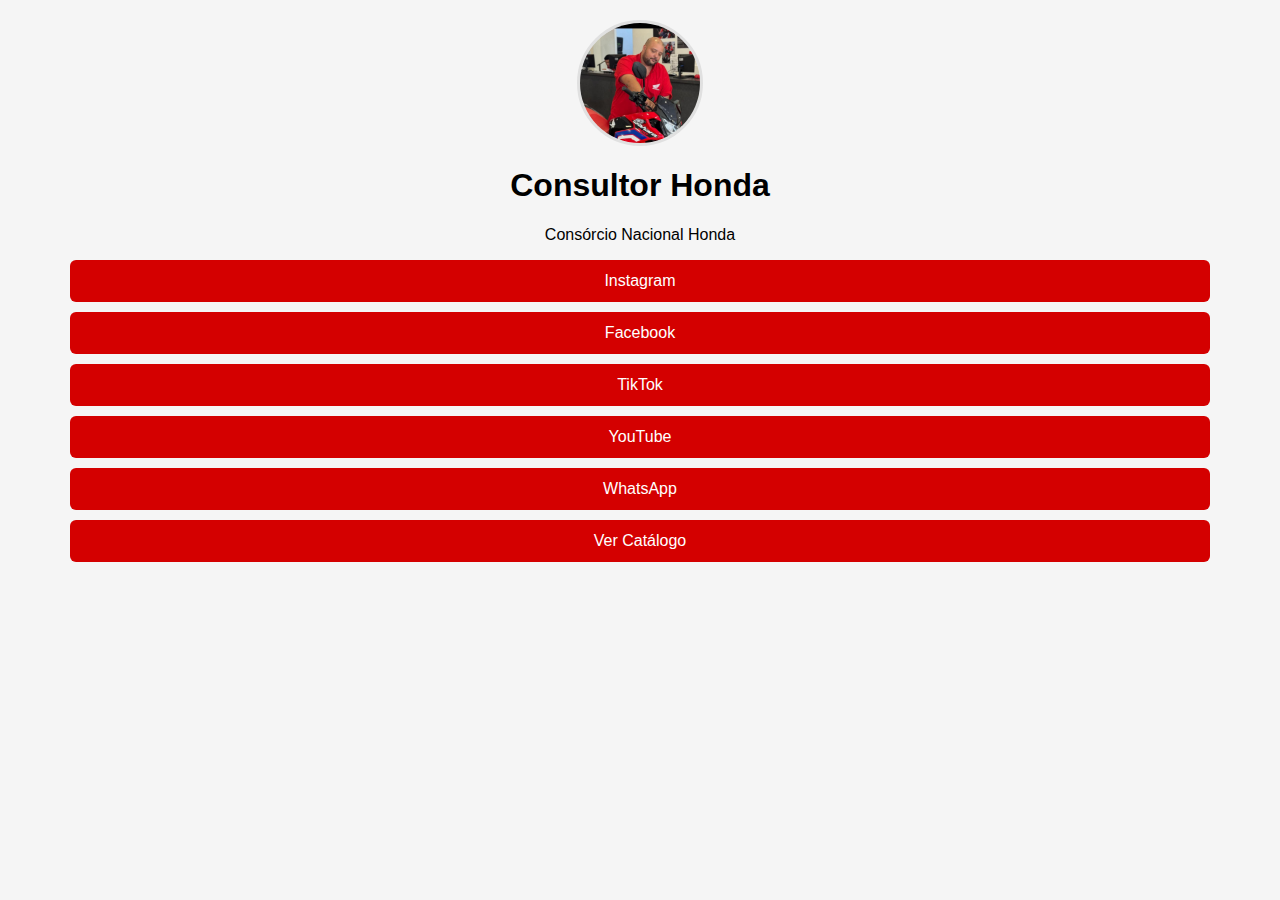
<file: index.html>
<!DOCTYPE html>
<html lang="pt-BR">
<head>
  <meta charset="UTF-8">
  <meta name="viewport" content="width=device-width, initial-scale=1.0">
  <title>Consultor Honda</title>
  <link rel="stylesheet" href="styles.css">
  <script src="scripts.js"></script>
</head>
<body>

<div class="container">
  <img src="/photo/WhatsApp Image 2026-01-28 at 02.55.40.jpeg" class="perfil">
  <h1>Consultor Honda</h1>
  <p>Consórcio Nacional Honda</p>

  <div class="botoes">
    <a href="https://instagram.com" target="_blank">Instagram</a>
    <a href="https://facebook.com" target="_blank">Facebook</a>
    <a href="https://tiktok.com" target="_blank">TikTok</a>
    <a href="https://youtube.com" target="_blank">YouTube</a>
    <a href="https://wa.me/55999999999" target="_blank">WhatsApp</a>
  </div>

  <a href="catalogo.html" class="catalogo-btn">Ver Catálogo</a>
</div>

</body>
</html>
</file>
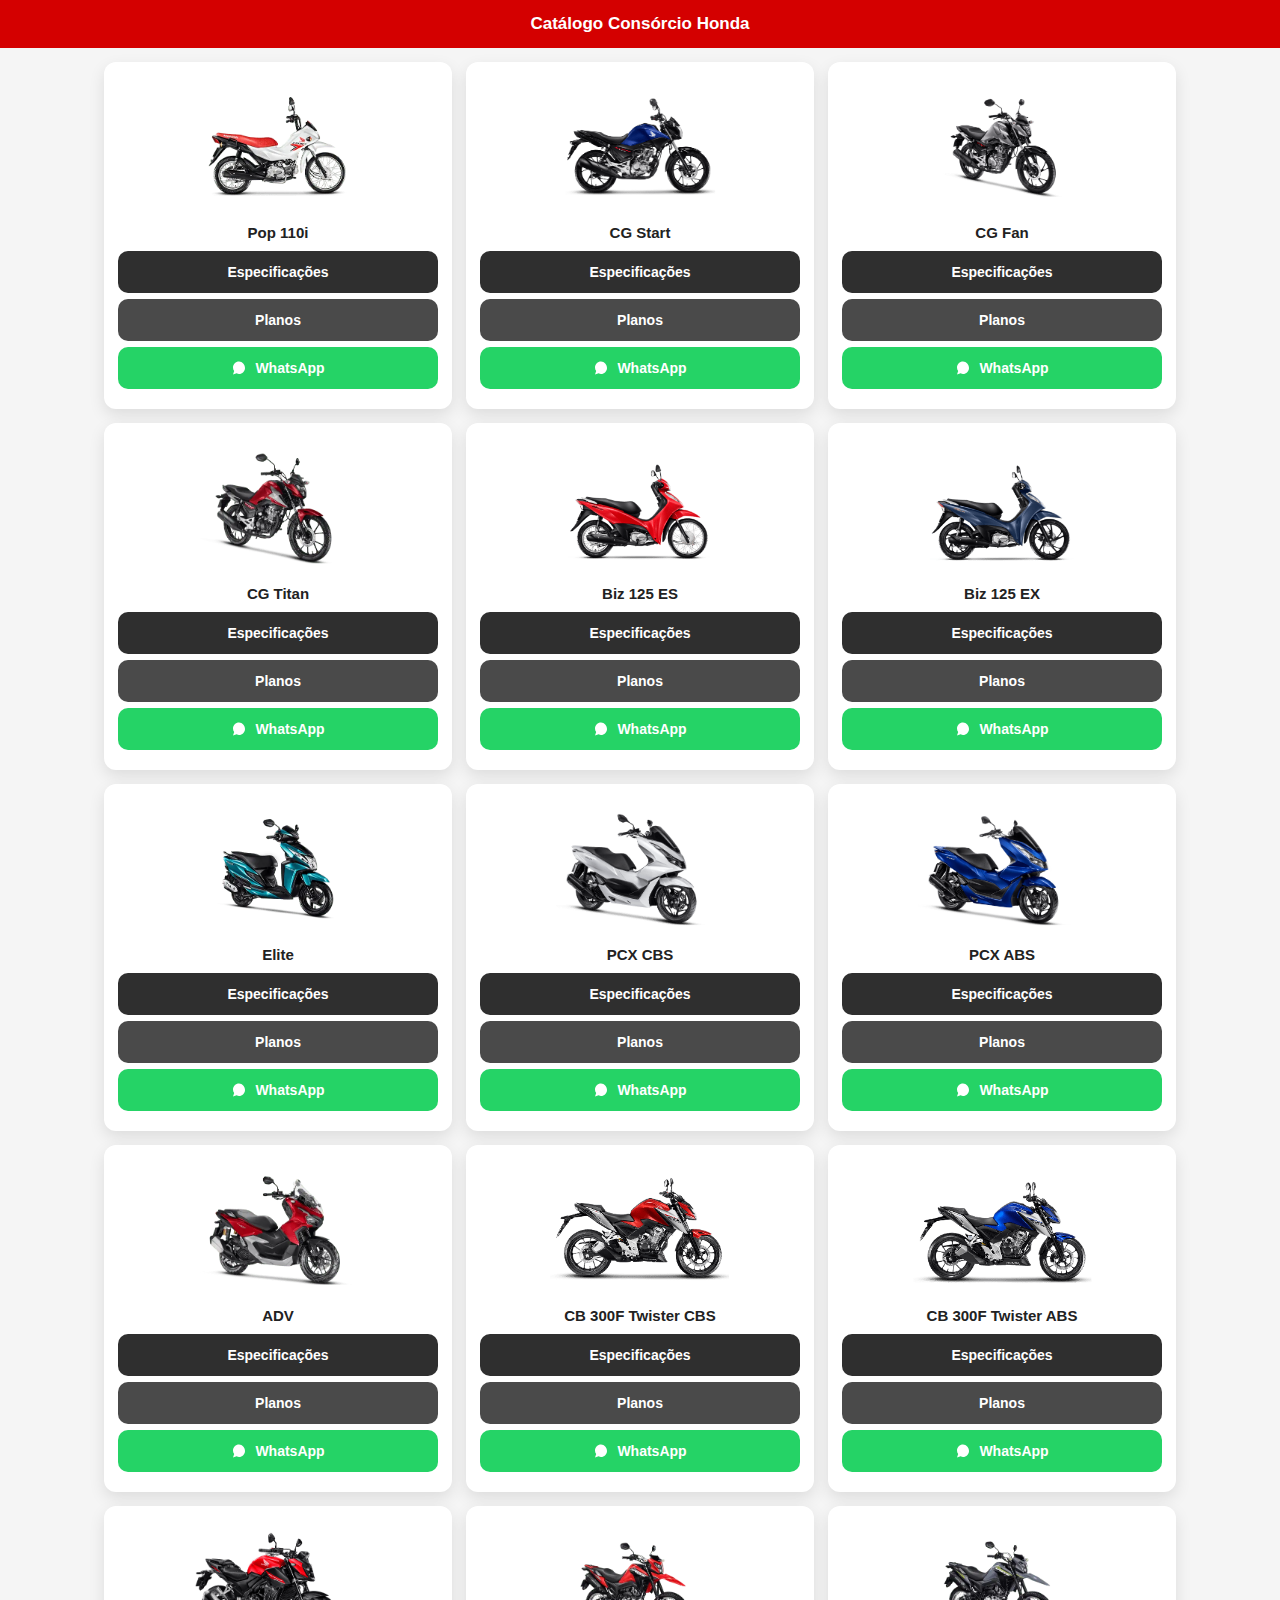
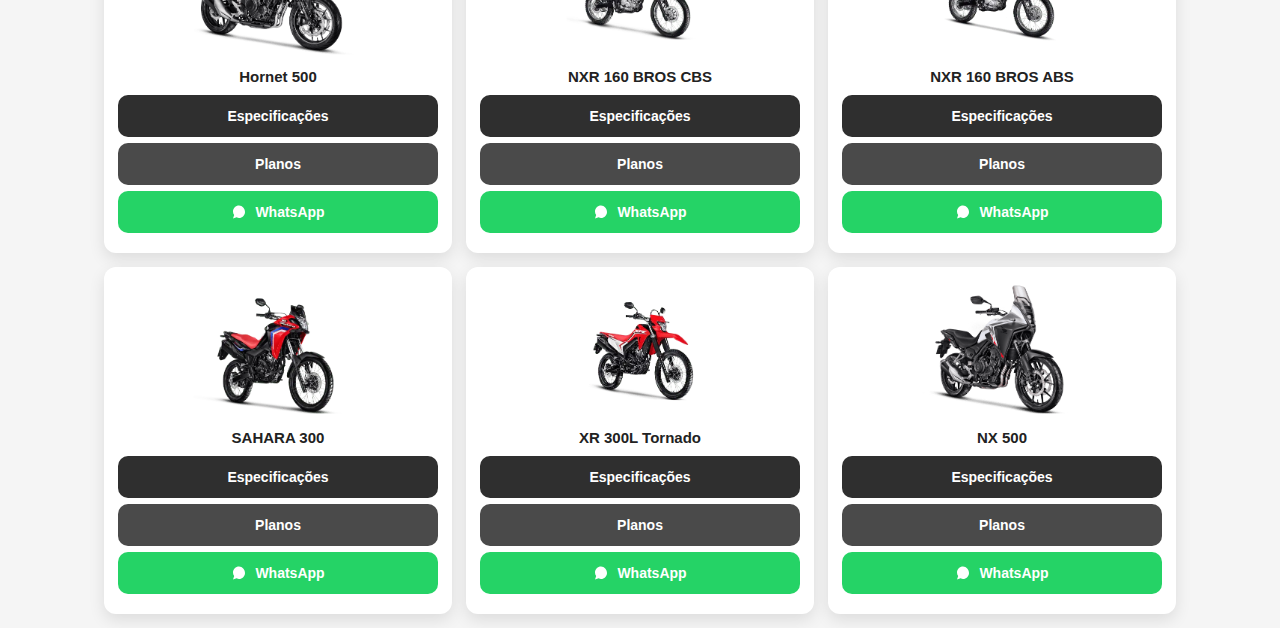
<file: catalogo.html>
<!DOCTYPE html>
<html lang="pt-BR">
<head>
  <meta charset="UTF-8">
  <meta name="viewport" content="width=device-width, initial-scale=1.0">
  <title>Catálogo Honda</title>
  <link rel="stylesheet" href="styles2.css">
  <script src="scripts.js" defer></script>
</head>

<body>

<h2>Catálogo Consórcio Honda</h2>

<div class="catalogo">

  <div class="card">
    <img src="/motos/popa-branca-lateral.png" alt="Pop 110i">
    <h3>Pop 110i</h3>
    <button onclick="abrirModal('spec-pop')">Especificações</button>
    <button onclick="abrirModal('plan-pop')">Planos</button>
    <a href="https://wa.me/5512991791629?text=Eu%20quero%20uma%20cota%20exclusiva" target="_blank">WhatsApp</a>
  </div>

  <div class="card">
    <img src="/motos/cg-160-start-lateral-1_0.png" alt="CG Start">
    <h3>CG Start</h3>
    <button onclick="abrirModal('spec-start')">Especificações</button>
    <button onclick="abrirModal('plan-start')">Planos</button>
    <a href="https://wa.me/5512991791629?text=Eu%20quero%20uma%20cota%20exclusiva" target="_blank">WhatsApp</a>
  </div>

  <div class="card">
    <img src="/motos/cg-160-fan-fd_0.png" alt="CG Fan">
    <h3>CG Fan</h3>
    <button onclick="abrirModal('spec-fan')">Especificações</button>
    <button onclick="abrirModal('plan-fan')">Planos</button>
    <a href="https://wa.me/5512991791629?text=Eu%20quero%20uma%20cota%20exclusiva" target="_blank">WhatsApp</a>
  </div>

  <div class="card">
    <img src="/motos/cg-160-titan-vermelha-fd.png.webp" alt="CG Titan">
    <h3>CG Titan</h3>
    <button onclick="abrirModal('spec-titan')">Especificações</button>
    <button onclick="abrirModal('plan-titan')">Planos</button>
    <a href="https://wa.me/5512991791629?text=Eu%20quero%20uma%20cota%20exclusiva" target="_blank">WhatsApp</a>
  </div>

  <div class="card">
    <img src="/motos/tipomotomodelobiz-125-versao-es_0.png" alt="Biz 125 ES">
    <h3>Biz 125 ES</h3>
    <button onclick="abrirModal('spec-bizes')">Especificações</button>
    <button onclick="abrirModal('plan-bizes')">Planos</button>
    <a href="https://wa.me/5512991791629?text=Eu%20quero%20uma%20cota%20exclusiva" target="_blank">WhatsApp</a>
  </div>

  <div class="card">
    <img src="/motos/tipomotomodelobiz-125-versao-ex_0.png" alt="Biz 125 EX">
    <h3>Biz 125 EX</h3>
    <button onclick="abrirModal('spec-bizex')">Especificações</button>
    <button onclick="abrirModal('plan-bizex')">Planos</button>
    <a href="https://wa.me/5512991791629?text=Eu%20quero%20uma%20cota%20exclusiva" target="_blank">WhatsApp</a>
  </div>

<div class="card">
    <img src="/motos/elite-3_4fd-4_0.png.webp" alt="Elite">
    <h3>Elite</h3>
    <button onclick="abrirModal('spec-bizex')">Especificações</button>
    <button onclick="abrirModal('plan-bizex')">Planos</button>
    <a href="https://wa.me/5512991791629?text=Eu%20quero%20uma%20cota%20exclusiva" target="_blank">WhatsApp</a>
  </div>


<div class="card">
    <img src="/motos/pcx-cbs-pearl-hakuji-white_fd_0.png" alt="PCX CBS">
    <h3>PCX CBS</h3>
    <button onclick="abrirModal('spec-bizex')">Especificações</button>
    <button onclick="abrirModal('plan-bizex')">Planos</button>
    <a href="https://wa.me/5512991791629?text=Eu%20quero%20uma%20cota%20exclusiva" target="_blank">WhatsApp</a>
  </div>

  <div class="card">
    <img src="/motos/pcx-abs_fd_0.png" alt="PCX ABS">
    <h3>PCX ABS</h3>
    <button onclick="abrirModal('spec-bizex')">Especificações</button>
    <button onclick="abrirModal('plan-bizex')">Planos</button>
    <a href="https://wa.me/5512991791629?text=Eu%20quero%20uma%20cota%20exclusiva" target="_blank">WhatsApp</a>
  </div>

  <div class="card">
    <img src="/motos/honda-adv_-vermelha_fd-1_0.png.webp" alt="ADV">
    <h3>ADV</h3>
    <button onclick="abrirModal('spec-bizex')">Especificações</button>
    <button onclick="abrirModal('plan-bizex')">Planos</button>
    <a href="https://wa.me/5512991791629?text=Eu%20quero%20uma%20cota%20exclusiva" target="_blank">WhatsApp</a>
  </div>

<div class="card">
    <img src="/motos/lateral-vermelha_2.png" alt="CB 300F Twister CBS">
    <h3>CB 300F Twister CBS</h3>
    <button onclick="abrirModal('spec-bizex')">Especificações</button>
    <button onclick="abrirModal('plan-bizex')">Planos</button>
    <a href="https://wa.me/5512991791629?text=Eu%20quero%20uma%20cota%20exclusiva" target="_blank">WhatsApp</a>
  </div>

  <div class="card">
    <img src="/motos/lateral-azul_1.png" alt="CB 300F Twister ABS">
    <h3>CB 300F Twister ABS</h3>
    <button onclick="abrirModal('spec-bizex')">Especificações</button>
    <button onclick="abrirModal('plan-bizex')">Planos</button>
    <a href="https://wa.me/5512991791629?text=Eu%20quero%20uma%20cota%20exclusiva" target="_blank">WhatsApp</a>
  </div>

<div class="card">
    <img src="/motos/hornet-500_red_fd_0.png" alt="Hornet 500">
    <h3>Hornet 500</h3>
    <button onclick="abrirModal('spec-bizex')">Especificações</button>
    <button onclick="abrirModal('plan-bizex')">Planos</button>
    <a href="https://wa.me/5512991791629?text=Eu%20quero%20uma%20cota%20exclusiva" target="_blank">WhatsApp</a>
  </div>

  <div class="card">
    <img src="/motos/bros-preta-3_4te-cbs-frente_5.png.webp" alt="BROS CBS">
    <h3>NXR 160 BROS CBS</h3>
    <button onclick="abrirModal('spec-bizex')">Especificações</button>
    <button onclick="abrirModal('plan-bizex')">Planos</button>
    <a href="https://wa.me/5512991791629?text=Eu%20quero%20uma%20cota%20exclusiva" target="_blank">WhatsApp</a>
  </div>

 <div class="card">
    <img src="/motos/1_bros-cinza-frente-abs.png.webp" alt="BROS ABS">
    <h3>NXR 160 BROS ABS</h3>
    <button onclick="abrirModal('spec-bizex')">Especificações</button>
    <button onclick="abrirModal('plan-bizex')">Planos</button>
    <a href="https://wa.me/5512991791629?text=Eu%20quero%20uma%20cota%20exclusiva" target="_blank">WhatsApp</a>
  </div>

  <div class="card">
    <img src="/motos/frontal-direita-2.png.webp" alt="SAHARA 300">
    <h3>SAHARA 300</h3>
    <button onclick="abrirModal('spec-bizex')">Especificações</button>
    <button onclick="abrirModal('plan-bizex')">Planos</button>
    <a href="https://wa.me/5512991791629?text=Eu%20quero%20uma%20cota%20exclusiva" target="_blank">WhatsApp</a>
  </div>

  <div class="card">
    <img src="/motos/1_infosmoto_tornado_vermelho_-frente372x555_0.png.webp" alt="Tornado 300">
    <h3>XR 300L Tornado</h3>
    <button onclick="abrirModal('spec-bizex')">Especificações</button>
    <button onclick="abrirModal('plan-bizex')">Planos</button>
    <a href="https://wa.me/5512991791629?text=Eu%20quero%20uma%20cota%20exclusiva" target="_blank">WhatsApp</a>
  </div>

    <div class="card">
    <img src="/motos/nx500_white_fd_0.png" alt="NX 500">
    <h3>NX 500</h3>
    <button onclick="abrirModal('spec-bizex')">Especificações</button>
    <button onclick="abrirModal('plan-bizex')">Planos</button>
    <a href="https://wa.me/5512991791629?text=Eu%20quero%20uma%20cota%20exclusiva" target="_blank">WhatsApp</a>
  </div>

</div>
<!-- MODAIS -->

<div class="modal" id="plan-pop"><div class="modal-content"><span class="close" onclick="fecharModal()">&times;</span><p>36x R$580<br>48x R$460<br>60x R$390</p></div></div>
<div class="modal" id="spec-pop"><div class="modal-content"><span class="close" onclick="fecharModal()">&times;</span><p>Motor: OHC, Monocilíndrico, 4 tempos, arrefecido a ar • Cilindrada: 109,1 cc • Transmissão: 4 velocidades • Sistema de Partida: Pedal • Freios A tambor / 110 mm</p></div></div>

<div class="modal" id="plan-start"><div class="modal-content"><span class="close" onclick="fecharModal()">&times;</span><p>36x R$520<br>48x R$420<br>60x R$350</p></div></div>
<div class="modal" id="spec-start"><div class="modal-content"><span class="close" onclick="fecharModal()">&times;</span><p>Motor 160cc • Robusta</p></div></div>

<div class="modal" id="plan-fan"><div class="modal-content"><span class="close" onclick="fecharModal()">&times;</span><p>36x R$520<br>48x R$420<br>60x R$350</p></div></div>
<div class="modal" id="spec-fan"><div class="modal-content"><span class="close" onclick="fecharModal()">&times;</span><p>Motor 160cc • Econômica</p></div></div>

<div class="modal" id="plan-titan"><div class="modal-content"><span class="close" onclick="fecharModal()">&times;</span><p>36x R$520<br>48x R$420<br>60x R$350</p></div></div>
<div class="modal" id="spec-titan"><div class="modal-content"><span class="close" onclick="fecharModal()">&times;</span><p>Motor 160cc • Completa</p></div></div>

<div class="modal" id="plan-bizes"><div class="modal-content"><span class="close" onclick="fecharModal()">&times;</span><p>36x R$520<br>48x R$420<br>60x R$350</p></div></div>
<div class="modal" id="spec-bizes"><div class="modal-content"><span class="close" onclick="fecharModal()">&times;</span><p>Automática • Econômica</p></div></div>

<div class="modal" id="plan-bizex"><div class="modal-content"><span class="close" onclick="fecharModal()">&times;</span><p>36x R$520<br>48x R$420<br>60x R$350</p></div></div>
<div class="modal" id="spec-bizex"><div class="modal-content"><span class="close" onclick="fecharModal()">&times;</span><p>Automática • Completa</p></div></div>

</body>
</html>
</file>
<file: styles.css>
body {
  font-family: Arial, Helvetica, sans-serif;
  margin: 0;
  background: #f5f5f5;
  text-align: center;
}

.container {
  padding: 20px;
}

.perfil {
  width: 120px;
  height: 120px;          /* 🔥 ISSO É ESSENCIAL */
  border-radius: 50%;
  object-fit: cover;     /* 🔥 CORTA SEM DISTORCER */
  display: block;
  margin: 0 auto 10px;
  border: 3px solid #e0e0e0; /* estilo WhatsApp */
}


.botoes a, .catalogo-btn, button {
  display: block;
  margin: 10px auto;
  padding: 12px;
  background: #d40000;
  color: white;
  text-decoration: none;
  border-radius: 6px;
  border: none;
  width: 90%;
}

.catalogo {
  display: grid;
  grid-template-columns: 1fr;
  gap: 20px;
  padding: 20px;
}

.card {
  background: white;
  padding: 15px;
  border-radius: 8px;
}

.card img {
  transition: transform 0.25s ease;
}

.card img:hover {
  transform: scale(1.05);
}

.modal {
  display: none;
  position: fixed;
  inset: 0;
  background: rgba(0,0,0,.7);
}

.modal-content {
  background: white;
  margin: 30% auto;
  padding: 20px;
  width: 90%;
  border-radius: 8px;
}

.close {
  float: right;
  font-size: 24px;
  cursor: pointer;
}
</file>
<file: styles2.css>
/* ====== RESET GLOBAL ====== */
* {
  box-sizing: border-box;
}

body {
  font-family: Helvetica, Arial, sans-serif;
  margin: 0;
  background: #f5f5f5;
  -webkit-overflow-scrolling: touch;
}

/* ====== HEADER ====== */
h2 {
  background: #d40000;
  color: #fff;
  padding: 14px;
  margin: 0;
  font-size: 17px;
  text-align: center;
}

/* ====== GRID ====== */
.catalogo {
  display: grid;
  grid-template-columns: 1fr;
  gap: 14px;
  padding: 14px;
}

/* ====== CARD ====== */
.card {
  background: #ffffff;
  border-radius: 12px;
  padding: 14px;
  text-align: center;
}

/* ====== IMAGEM ====== */
.card img {
  width: 100%;
  height: 140px;
  object-fit: contain;
  margin-bottom: 8px;
  display: block;
}

/* ====== TITULO ====== */
.card h3 {
  font-size: 15px;
  margin: 6px 0 10px;
  color: #222;
}

/* ====== BOTÕES BASE ====== */
.card button,
.card a {
  width: 100%;
  margin: 6px 0;
  padding: 13px;
  border-radius: 10px;
  font-size: 14px;
  font-weight: 600;
  text-decoration: none;
  border: none;
  cursor: pointer;
  display: flex;
  align-items: center;
  justify-content: center;
  gap: 8px;
  -webkit-tap-highlight-color: transparent;
}

/* ====== BOTÕES ====== */
.card button:nth-of-type(1) {
  background: #2f2f2f;
  color: #fff;
}

.card button:nth-of-type(2) {
  background: #4a4a4a;
  color: #fff;
}

/* ====== WHATSAPP ====== */
.card a {
  background: #25d366;
  color: #fff;
}

/* Ícone WhatsApp */
.card a::before {
  content: "";
  width: 16px;
  height: 16px;
  background-image: url("data:image/svg+xml,%3Csvg xmlns='http://www.w3.org/2000/svg' viewBox='0 0 32 32'%3E%3Cpath fill='white' d='M16 3C9.373 3 4 8.373 4 15c0 2.65.873 5.093 2.35 7.07L4 29l7.184-2.283C13.16 27.53 14.55 28 16 28c6.627 0 12-5.373 12-12S22.627 3 16 3z'/%3E%3C/svg%3E");
  background-size: contain;
  background-repeat: no-repeat;
}

/* ====== MODAL ====== */
.modal {
  display: none;
  position: fixed;
  inset: 0;
  background: rgba(0,0,0,0.55);
  z-index: 999;
}

.modal-content {
  background: #fff;
  margin: 24vh auto 0;
  padding: 18px;
  width: 92%;
  max-height: 65vh;
  overflow-y: auto;
  border-radius: 14px;
}

/* ====== FECHAR ====== */
.close {
  float: right;
  font-size: 20px;
  cursor: pointer;
  background: #eee;
  border-radius: 50%;
  padding: 4px 9px;
}

/* ====== DESKTOP (APENAS MELHORIA VISUAL) ====== */
@media (min-width: 769px) {
  .catalogo {
    grid-template-columns: repeat(3, 1fr);
    max-width: 1100px;
    margin: auto;
  }

  .card {
    box-shadow: 0 6px 16px rgba(0,0,0,0.1);
    transition: transform 0.15s ease, box-shadow 0.15s ease;
  }

  .card:hover {
    transform: translateY(-4px);
    box-shadow: 0 10px 22px rgba(0,0,0,0.15);
  }
}
</file>
